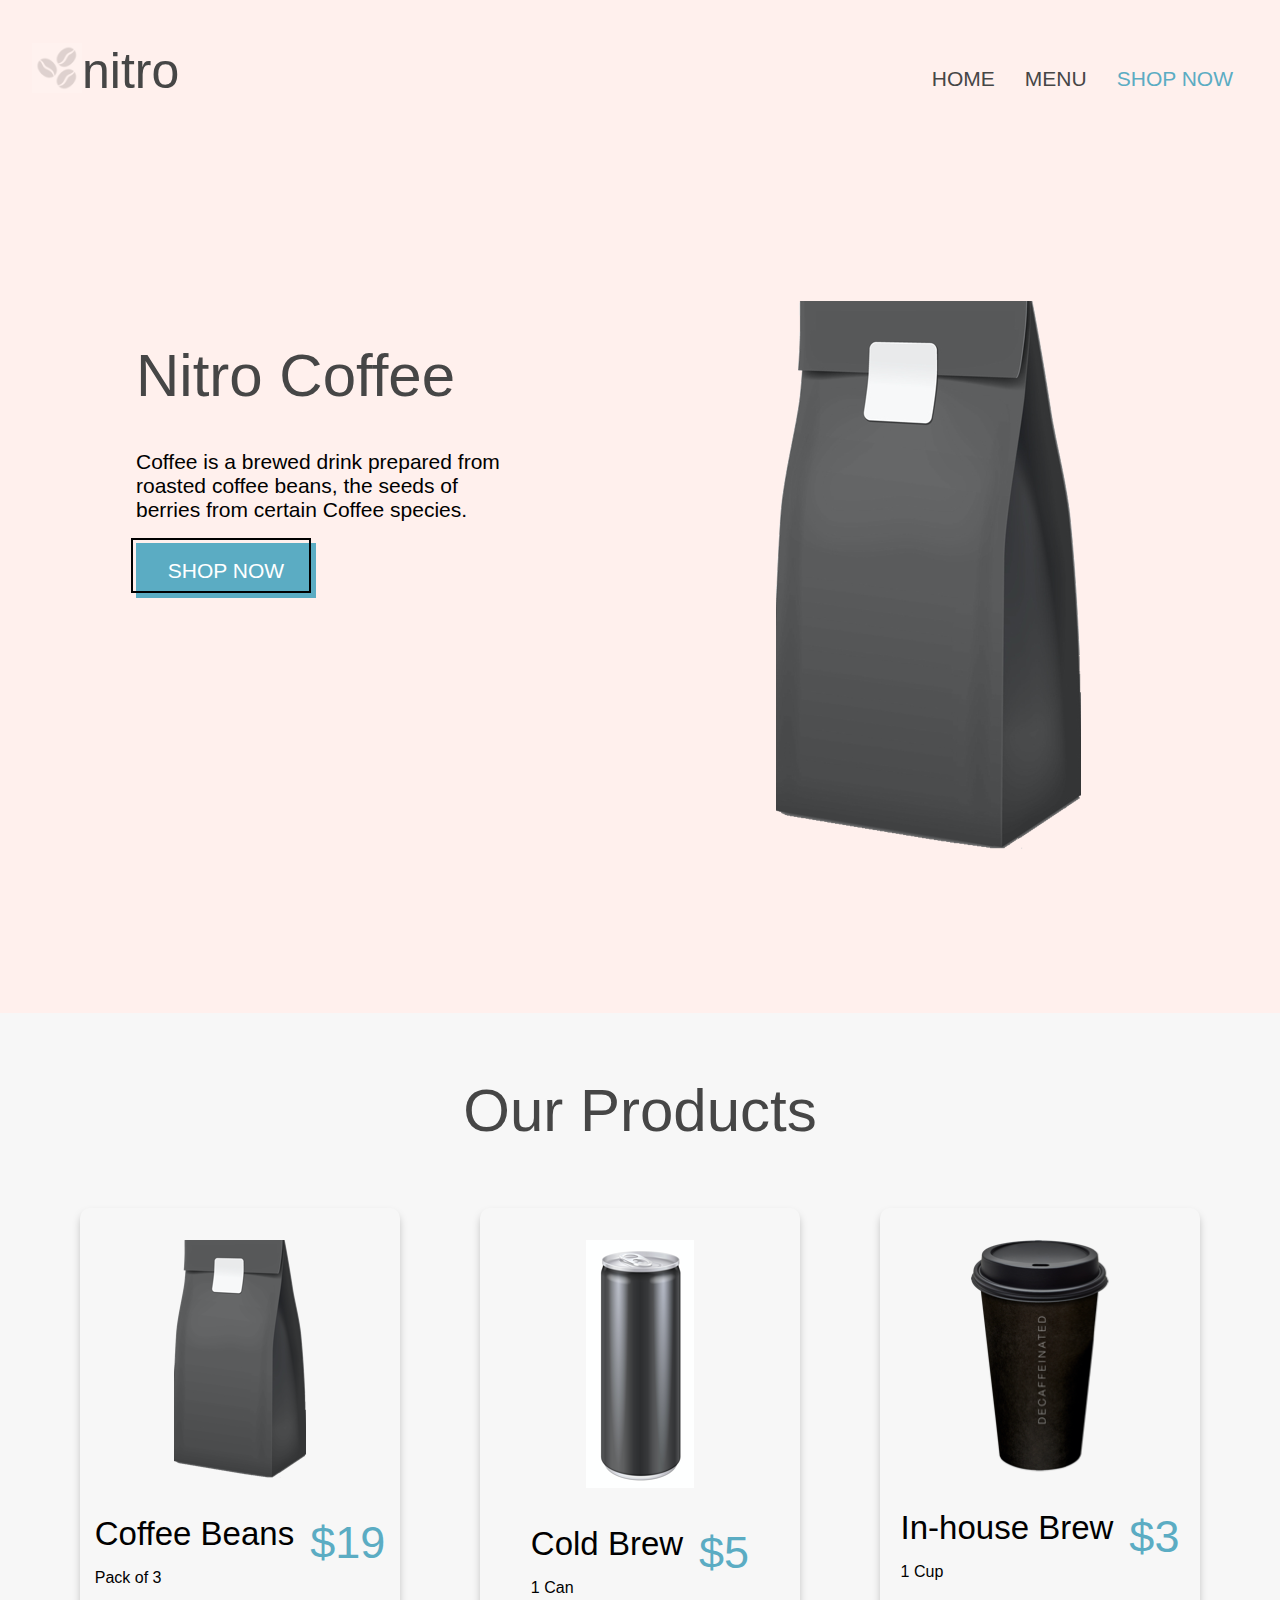
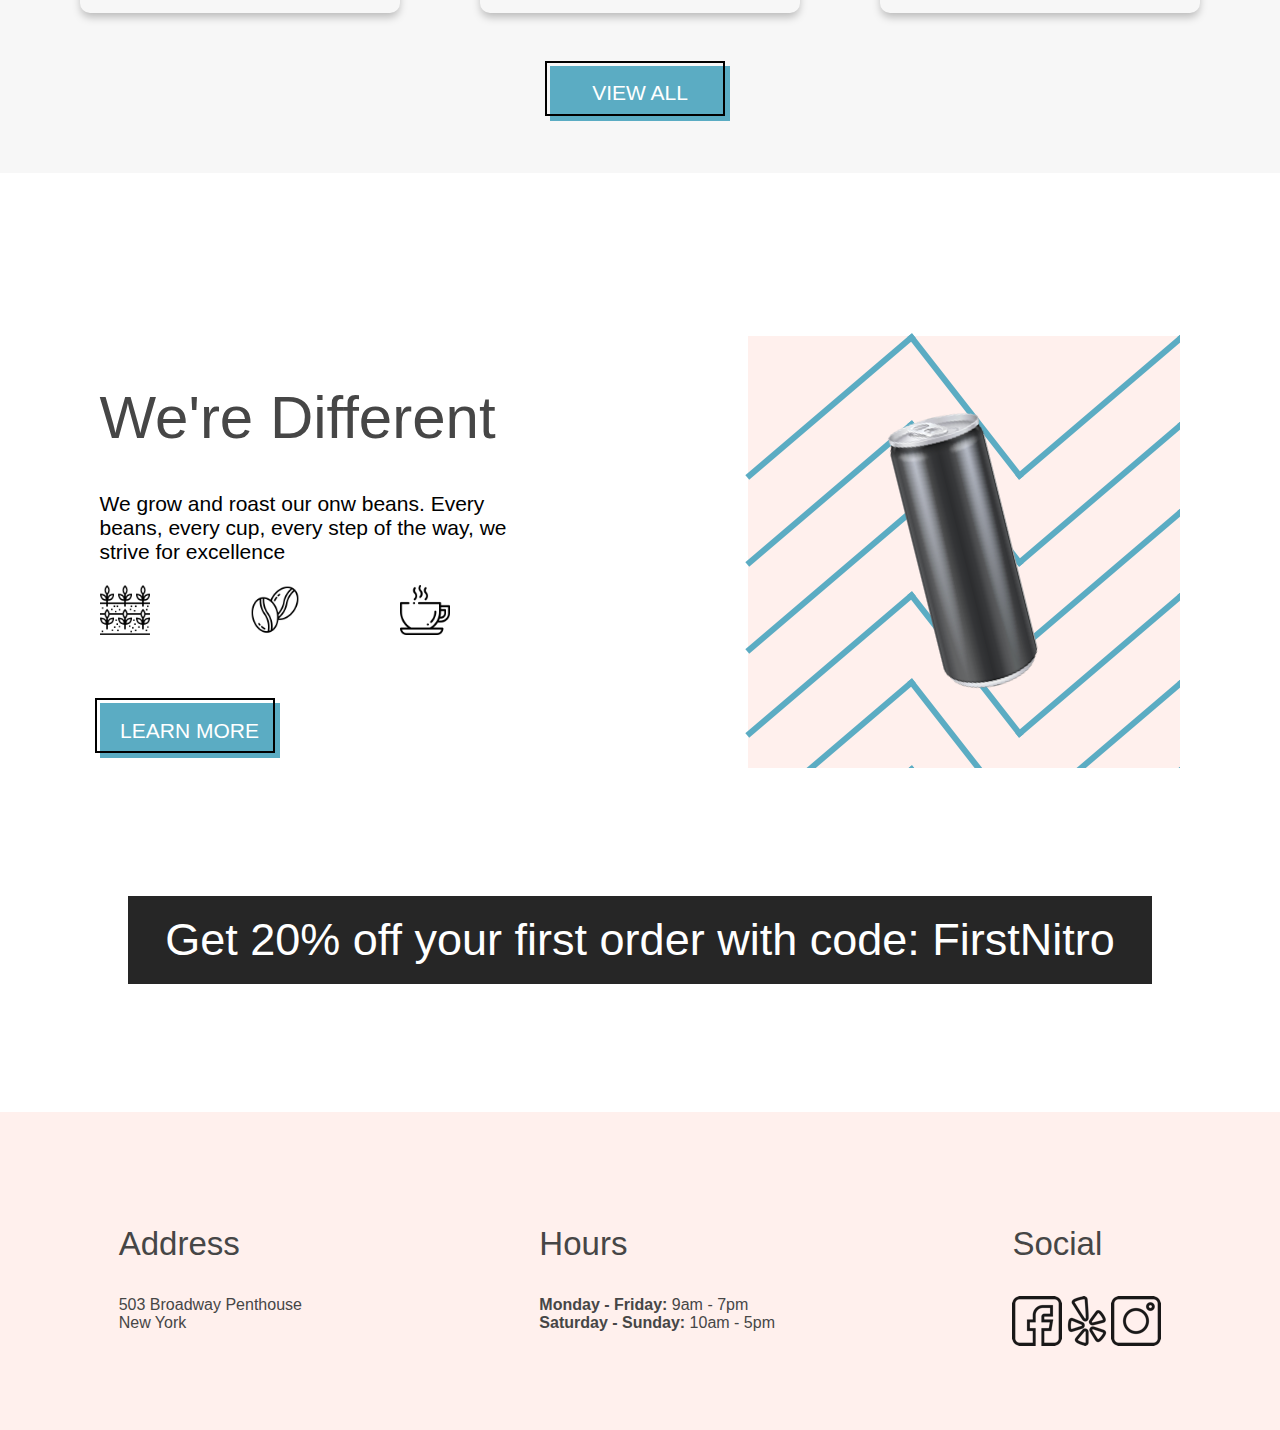
<file: index.html>
<!DOCTYPE html>
<html lang="en">
<head>
    <meta charset="UTF-8">
    <meta name="viewport" content="width=device-width, initial-scale=1.0">
    <title>Coffee</title>
    <link rel="stylesheet" type="text/css" href="css/main.css"/>
</head>
<body>
    <header> 
        <nav class="header"> 
            <div class="header__main">
                <img class="header__img" src="assets/coffee-shop-assets/logobeans.png"/>
                <h2 class="header__heading">nitro</h2>
            </div>
            <div>     
                <ul  class="header__list">
                    <li class="header__list--display">
                        <a class="header__link" href="./index.html">HOME</a>
                    </li>
                    <li class="header__list--display">
                        <a class="header__link" href="./pages/menu.html">MENU</a>
                    </li>
                    <li class="header__list--display">
                        <a class="header__link header__link--color" href="#fgh">SHOP NOW</a>
                    </li>
                </ul>
            </div>
        </nav>
    </header>
    <main>
        <div class="main__heading">
                <div class="main__heading--position">
                    <h1 class="main__heading-one main__heading-one--margin">Nitro Coffee</h1>
                    <p class="main__para">Coffee is a brewed drink prepared from
                    roasted coffee beans, the seeds of 
                    berries from certain Coffee species.
                    </p>
                    <button class="main__btn ">SHOP NOW</button>
                </div>
                <div class="main__main-img--position">
                    <img class="main__img" src="assets/coffee-shop-assets/coffeebeans-hero.png"><br>
                </div>
            </div>
        </main>    
     <section class="cardSection">
        <div>
            <h2 class="card__heading">Our Products</h2>
        </div>
        <div class="card">    
            <div class="card__box">
                <img src="assets/coffee-shop-assets/coffeebeans.png">
                <div class="card__text-block">
                    <div>
                    <h3 class="card__name">Coffee Beans</h3>
                    <p>Pack of 3</p>
                    </div>
                    <div class="card__price--pad">
                        <p class="card__price" >$19</p>
                    </div>
               </div>
            </div>
            <div class="card__box">
                <img src="assets/coffee-shop-assets/coldbrew.png">
                <div class="card__text-block">
                    <div>
                        <h3 class="card__name">Cold Brew</h3>
                        <p>1 Can</p>
                    </div>
                    <div class="card__price--pad">
                        <p class="card__price">$5</p>
                    </div>
                </div>
            </div>   
            <div class="card__box">
                <img src="assets/coffee-shop-assets/inhousebrew.png">
                <div class="card__text-block">
                    <div>
                        <h3 class="card__name">In-house Brew</h3>
                        <p>1 Cup</p>
                    </div>
                    <div class="card__price--pad">
                        <p class="card__price">$3</p>
                    </div>
               </div>
            </div>
        </div>        
            <div>
                <button class="card__btn">VIEW ALL</button>
            </div> 
    </section>
    <div class="different">
        <div>
            <h1 class="different__heading">We're Different</h1>
            <p class="different__para">We grow and roast our onw beans. Every<br>
                beans, every cup, every step of the way, we<br>
                strive for excellence
            </p>
            <div>
                <img class="different__img" src="assets/coffee-shop-assets/planting-icon.png"/>
                <img class="different__img" src="assets/coffee-shop-assets/2-coffee-beans-icon.png"/>
                <img class="different__img" src="assets/coffee-shop-assets/coffee-cup-icon.png"/>
            </div>
            <button class="different__btn">LEARN MORE </button>
        </div>
        <div class="can-background">
            <img class="can" src="assets/coffee-shop-assets/tiltedcan.png"/>
        </div>
    </div>
    <div>
        <p class="banner">Get 20% off your first order with code: FirstNitro</p>
    </div>
   <footer>
        <div class="footer">
            <div>
                <h3 class="footer__heading">Address</h3>
                <p class="footer__para">503 Broadway Penthouse</p>
                <p class="footer__para">New York</p>
            </div>
            <div>
                <h3 class="footer__heading">Hours</h3>
                <p class="footer__para"><strong>Monday - Friday:</strong> 9am - 7pm</p>
                <p class="footer__para"><strong>Saturday - Sunday:</strong> 10am - 5pm</p>
            </div>
            <div>
                <h3 class="footer__heading">Social</h3>
                <img src="assets/coffee-shop-assets/facebook.png">
                <img src="assets/coffee-shop-assets/yelp.png">
                <img src="assets/coffee-shop-assets/instagram.png">
            </div>
        </div>
   </footer>
</body>
</html>
</file>
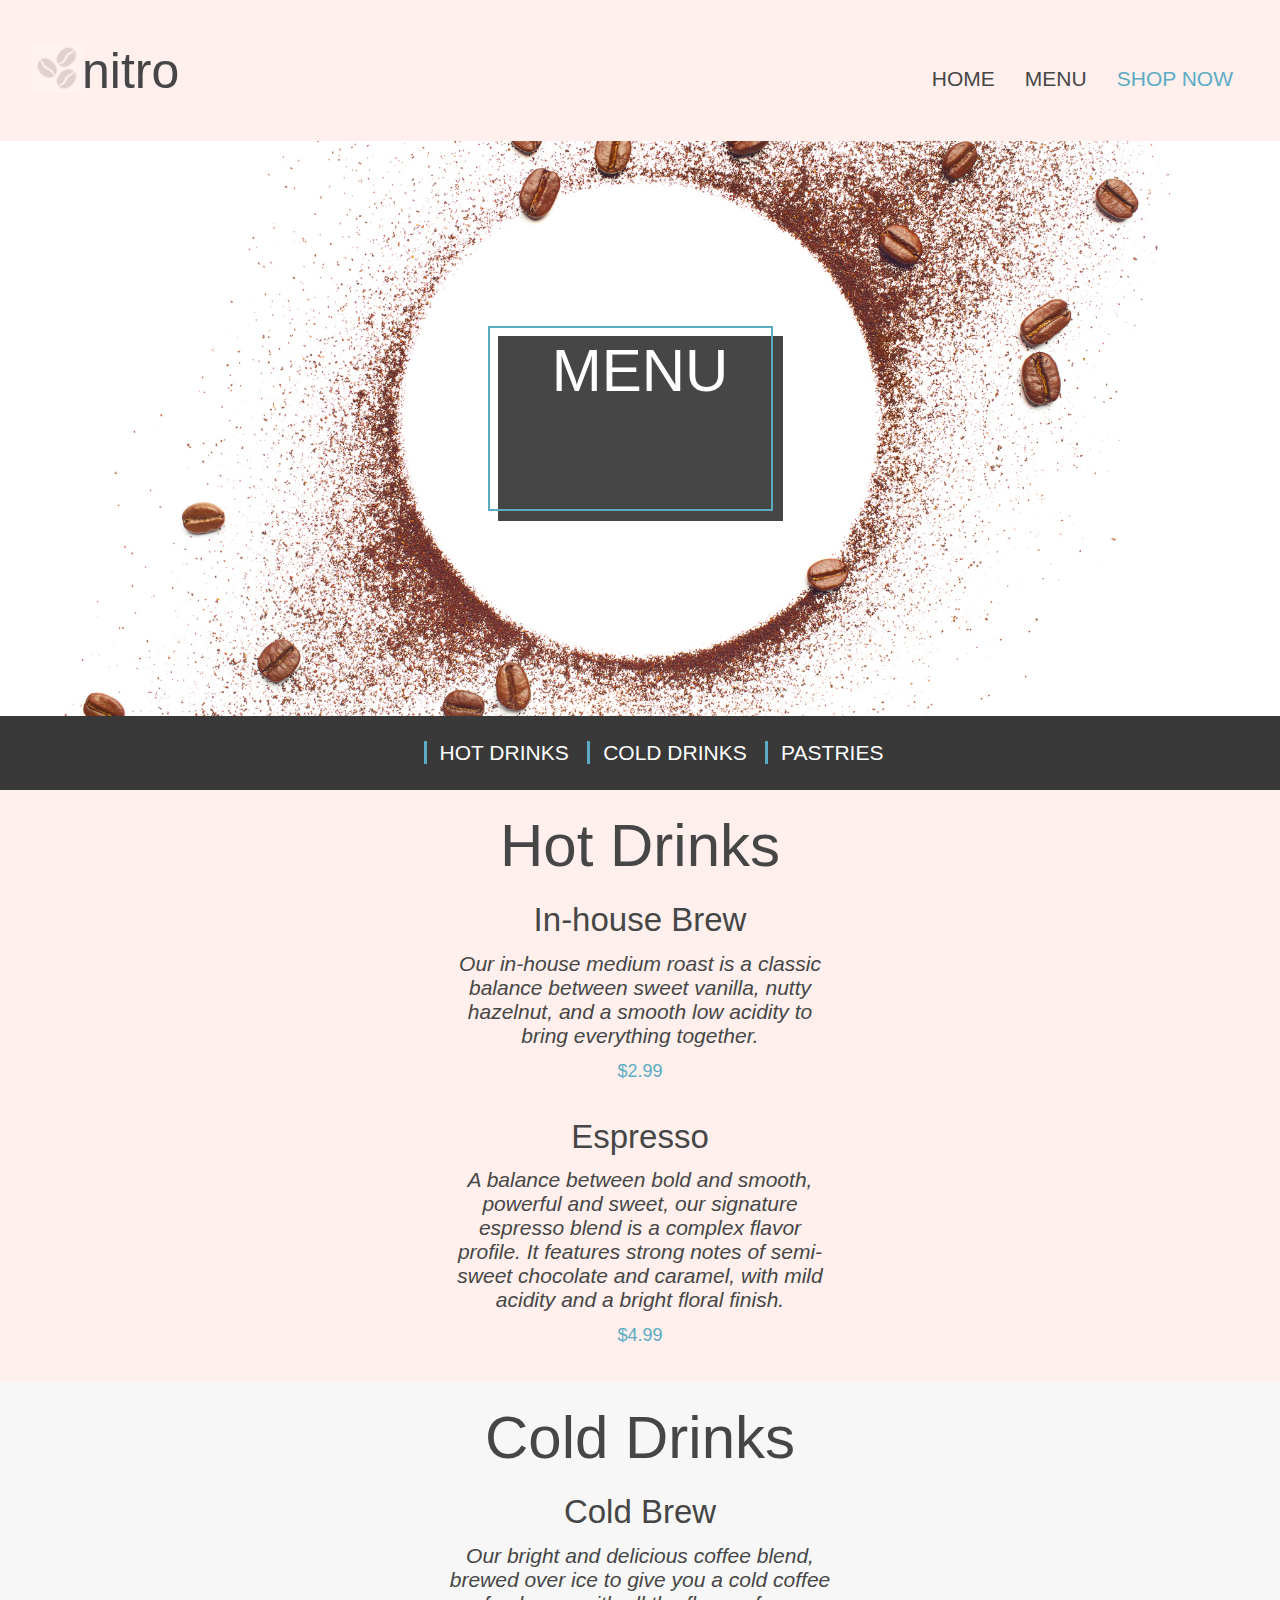
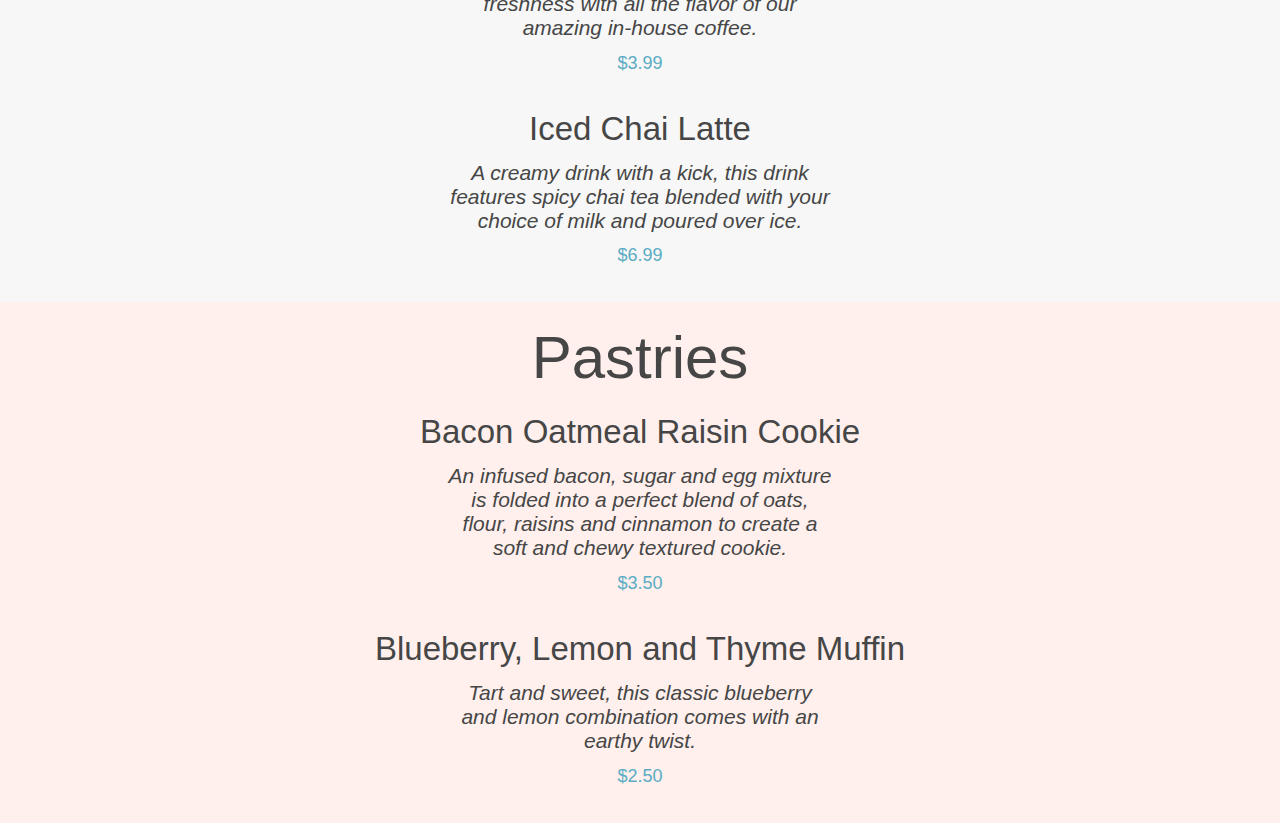
<file: pages/menu.html>
<!DOCTYPE html>
<html lang="en">
<head>
    <meta charset="UTF-8">
    <link rel="stylesheet" type="text/css" href="../css/menu.css"/>
    <title>Coffee</title>
</head>
<body>
    <header> 
        <nav class="header"> 
            <div class="header__main">
                <img class="header__img" src="../assets/coffee-shop-assets/logobeans.png"/>
                <h2 class="header__heading">nitro</h2>
            </div>
            <div>     
                <ul  class="header__list">
                    <li class="header__list--display">
                        <a class="header__link" href="../index.html">HOME</a>
                    </li>
                    <li class="header__list--display">
                        <a class="header__link" href="./menu.html">MENU</a>
                    </li>
                    <li class="header__list--display">
                        <a class="header__link header__link--color" href="#fgh">SHOP NOW</a>
                    </li>
                </ul>
            </div>
        </nav>
    </header>
    <section>
        <div class="menu">
            <div class="menu__box">
                <h1 class="menu__box-hd1">MENU</h1>
            </div>
        </div>
        <nav class="subNav">
            <ul class="subNav__list--margin">
                <li class="subNav__list"><a class="subNav__link" href="#hotDrinks">HOT DRINKS</a></li>
                <li class="subNav__list"><a class="subNav__link" href="#ColdDrinks">COLD DRINKS</a></li>
                <li class="subNav__list"><a class="subNav__link" href="#Pastries">PASTRIES</a></li>
            </ul>
        </nav>
    </section>
    <section>
        <div>
            <div class="section">
                <h2 class="section__hd2">Hot Drinks</h2>
                <h3 class="section__hd3">In-house Brew</h3>
                <p class="section__para">Our in-house medium roast is a classic balance between sweet vanilla, nutty hazelnut,
                   and a smooth low acidity to bring everything together.</p>
                <p class="section__para--price">$2.99</p>
                <h3 class="section__hd3">Espresso</h3>
                <p class="section__para">A balance between bold and smooth, powerful and sweet, our signature espresso blend is a complex flavor profile.
                    It features strong notes of semi-sweet chocolate and caramel,
                    with mild acidity and a bright floral finish.</p>
                <p class="section__para--price">$4.99</p>
            </div>
            <div class="section section--color">
                <h2 class="section__hd2">Cold Drinks</h2>
                <h3 class="section__hd3">Cold Brew</h3>
                <p class="section__para">Our bright and delicious coffee blend,
                    brewed over ice to give you a cold coffee freshness with all the flavor of our amazing in-house coffee.</p>
                <p class="section__para--price">$3.99</p>
                <h3 class="section__hd3">Iced Chai Latte</h3>
                <p class="section__para">A creamy drink with a kick, 
                    this drink features spicy chai tea blended with your choice of milk and poured over ice.
                <p class="section__para--price">$6.99</p>
            </div>
            <div class="section">
                <h2 class="section__hd2">Pastries</h2>
                <h3 class="section__hd3">Bacon Oatmeal Raisin Cookie</h3>
                <p class="section__para">An infused bacon, sugar and egg mixture is folded into a perfect blend of oats,
                    flour, raisins and cinnamon to create a soft and chewy textured cookie.</p>
                <p class="section__para--price">$3.50</p>    
                <h3 class="section__hd3">Blueberry, Lemon and Thyme Muffin</h3>
                <p class="section__para">Tart and sweet, this classic blueberry and lemon combination comes with an earthy twist.</p>
                <p class="section__para--price">$2.50</p>
            </div>
        </div>
   </section>
</body>
</html>
</file>
<file: css/main.css>
html, body {
  margin: 0;
  padding: 0;
  -webkit-box-sizing: border-box;
          box-sizing: border-box;
  font-family: Helvetica, Arial, sans-serif;
}

*,
*::before,
*::after {
  -webkit-box-sizing: inherit;
          box-sizing: inherit;
}

@-webkit-keyframes rotate {
  from {
    -webkit-transform: rotate(0);
            transform: rotate(0);
  }
  to {
    -webkit-transform: rotate(360deg);
            transform: rotate(360deg);
  }
}

@keyframes rotate {
  from {
    -webkit-transform: rotate(0);
            transform: rotate(0);
  }
  to {
    -webkit-transform: rotate(360deg);
            transform: rotate(360deg);
  }
}

@-webkit-keyframes glow {
  0% {
    background: #000000;
    color: #ffffff;
  }
  100% {
    background: #5bacc3;
    color: #ffffff;
  }
}

@keyframes glow {
  0% {
    background: #000000;
    color: #ffffff;
  }
  100% {
    background: #5bacc3;
    color: #ffffff;
  }
}

.header {
  background-color: #fff0ed;
  display: -webkit-box;
  display: -ms-flexbox;
  display: flex;
  -webkit-box-align: center;
      -ms-flex-align: center;
          align-items: center;
  -webkit-box-pack: justify;
      -ms-flex-pack: justify;
          justify-content: space-between;
  padding: 0 2em;
}

.header__main {
  display: -webkit-box;
  display: -ms-flexbox;
  display: flex;
  max-width: 100%;
}

.header__img {
  height: 50px;
  margin-top: 2.7em;
}

.header__heading {
  color: #464646;
  font-size: 50px;
  font-weight: 100;
}

.header__list {
  list-style-type: none;
  display: -webkit-box;
  display: -ms-flexbox;
  display: flex;
  padding-top: 1em;
}

.header__list--display {
  margin: 15px;
}

.header__link {
  text-decoration: none;
  color: #464646;
  font-size: 21px;
}

.header__link--color {
  color: #5bacc3;
}

.main__heading {
  display: -webkit-box;
  display: -ms-flexbox;
  display: flex;
  background-color: #fff0ed;
  padding: 10em 0;
}

.main__heading--position {
  margin-left: 8.5em;
  width: 50%;
}

.main__img--position {
  width: 50%;
  display: -webkit-box;
  display: -ms-flexbox;
  display: flex;
  -webkit-box-pack: end;
      -ms-flex-pack: end;
          justify-content: flex-end;
  margin-right: 10em;
}

.main__heading-one {
  font-size: 60px;
  font-weight: 100;
  color: #464646;
}

.main__para {
  max-width: 60%;
  font-size: 21px;
}

.main__btn {
  background-color: #5bacc3;
  width: 180px;
  height: 55px;
  color: #ffffff;
  font-size: 21px;
  border: none;
  position: relative;
}

.main__btn::after {
  content: "";
  clear: both;
  display: block;
  width: 180px;
  height: 55px;
  border: 2px solid #000000;
  position: absolute;
  top: 0px;
  left: 0px;
  -webkit-transition: -webkit-transform 0.3s;
  transition: -webkit-transform 0.3s;
  transition: transform 0.3s;
  transition: transform 0.3s, -webkit-transform 0.3s;
  -webkit-transform: translate(-5px, -5px);
          transform: translate(-5px, -5px);
}

.main__btn:active::after {
  -webkit-transform: translate(0px, 0px);
          transform: translate(0px, 0px);
}

.cardSection {
  text-align: center;
  background-color: #f7f7f7;
}

.card__heading {
  font-size: 60px;
  font-weight: 100;
  margin: 0;
  padding: 7vh;
  color: #464646;
}

.card {
  display: -webkit-box;
  display: -ms-flexbox;
  display: flex;
  -webkit-box-orient: horizontal;
  -webkit-box-direction: normal;
      -ms-flex-direction: row;
          flex-direction: row;
  -webkit-box-pack: space-evenly;
      -ms-flex-pack: space-evenly;
          justify-content: space-evenly;
}

.card__box {
  -webkit-box-shadow: 0 5px 9px -1px rgba(0, 0, 0, 0.25);
          box-shadow: 0 5px 9px -1px rgba(0, 0, 0, 0.25);
  border-radius: 10px;
  width: 20em;
  padding-top: 2em;
}

.card__text-block {
  text-align: left;
  display: -webkit-box;
  display: -ms-flexbox;
  display: flex;
  -webkit-box-pack: center;
      -ms-flex-pack: center;
          justify-content: center;
  -webkit-box-align: center;
      -ms-flex-align: center;
          align-items: center;
}

.card__name {
  font-size: 33px;
  font-weight: 100;
  margin-bottom: 0;
}

.card__price--pad {
  margin-left: 1em;
}

.card__price {
  color: #5bacc3;
  font-size: 5vh;
  margin: 0;
}

.card__btn {
  margin: 2.5em;
  background-color: #5bacc3;
  width: 180px;
  height: 55px;
  color: #ffffff;
  font-size: 21px;
  border: none;
  position: relative;
}

.card__btn::after {
  content: "";
  clear: both;
  display: block;
  width: 180px;
  height: 55px;
  border: 2px solid #000000;
  position: absolute;
  top: 0px;
  left: 0px;
  -webkit-transition: -webkit-transform 0.3s;
  transition: -webkit-transform 0.3s;
  transition: transform 0.3s;
  transition: transform 0.3s, -webkit-transform 0.3s;
  -webkit-transform: translate(-5px, -5px);
          transform: translate(-5px, -5px);
}

.card__btn:active::after {
  -webkit-transform: translate(0px, 0px);
          transform: translate(0px, 0px);
}

.different {
  display: -webkit-box;
  display: -ms-flexbox;
  display: flex;
  -ms-flex-pack: distribute;
      justify-content: space-around;
  -webkit-box-align: center;
      -ms-flex-align: center;
          align-items: center;
  padding-top: 10em;
}

.different__heading {
  font-size: 60px;
  font-weight: 100;
  color: #464646;
}

.different__para {
  font-size: 21px;
}

.different__img {
  height: 50px;
  margin: 0 6em 4em 0;
}

.different__btn {
  background-color: #5bacc3;
  width: 180px;
  height: 55px;
  color: #ffffff;
  font-size: 21px;
  border: none;
  position: relative;
}

.different__btn::after {
  content: "";
  clear: both;
  display: block;
  width: 180px;
  height: 55px;
  border: 2px solid #000000;
  position: absolute;
  top: 0px;
  left: 0px;
  -webkit-transition: -webkit-transform 0.3s;
  transition: -webkit-transform 0.3s;
  transition: transform 0.3s;
  transition: transform 0.3s, -webkit-transform 0.3s;
  -webkit-transform: translate(-5px, -5px);
          transform: translate(-5px, -5px);
}

.different__btn:active::after {
  -webkit-transform: translate(0px, 0px);
          transform: translate(0px, 0px);
}

.can-background {
  background-image: url(../assets/coffee-shop-assets/coldbrewbackground.png);
  width: 435px;
  height: 435px;
  -webkit-box-pack: center;
      -ms-flex-pack: center;
          justify-content: center;
  -webkit-box-align: center;
      -ms-flex-align: center;
          align-items: center;
  display: -webkit-box;
  display: -ms-flexbox;
  display: flex;
}

.can {
  -webkit-animation: rotate 2s linear infinite;
          animation: rotate 2s linear infinite;
  -webkit-animation-play-state: paused;
          animation-play-state: paused;
}

.can:hover {
  -webkit-animation-play-state: running;
          animation-play-state: running;
}

.banner {
  background-color: rgba(0, 0, 0, 0.85);
  color: #ffffff;
  text-align: center;
  width: 80vw;
  font-size: 45px;
  padding: 2vh;
  margin: 10% 10%;
  -webkit-animation: glow 2.5s linear infinite alternate;
          animation: glow 2.5s linear infinite alternate;
}

.footer {
  background-color: #fff0ed;
  color: #464646;
  display: -webkit-box;
  display: -ms-flexbox;
  display: flex;
  -ms-flex-pack: distribute;
      justify-content: space-around;
  padding: 5em 0;
}

.footer__heading {
  font-size: 33px;
  font-weight: 100;
}

.footer__para {
  margin: 0;
}

.footer__right-img {
  height: 50px;
}
/*# sourceMappingURL=main.css.map */
</file>
<file: css/menu.css>
html, body {
  margin: 0;
  padding: 0;
  -webkit-box-sizing: border-box;
          box-sizing: border-box;
  font-family: Helvetica, Arial, sans-serif;
}

*,
*::before,
*::after {
  -webkit-box-sizing: inherit;
          box-sizing: inherit;
}

.header {
  background-color: #fff0ed;
  display: -webkit-box;
  display: -ms-flexbox;
  display: flex;
  -webkit-box-align: center;
      -ms-flex-align: center;
          align-items: center;
  -webkit-box-pack: justify;
      -ms-flex-pack: justify;
          justify-content: space-between;
  padding: 0 2em;
}

.header__main {
  display: -webkit-box;
  display: -ms-flexbox;
  display: flex;
  max-width: 100%;
}

.header__img {
  height: 50px;
  margin-top: 2.7em;
}

.header__heading {
  color: #464646;
  font-size: 50px;
  font-weight: 100;
}

.header__list {
  list-style-type: none;
  display: -webkit-box;
  display: -ms-flexbox;
  display: flex;
  padding-top: 1em;
}

.header__list--display {
  margin: 15px;
}

.header__link {
  text-decoration: none;
  color: #464646;
  font-size: 21px;
}

.header__link--color {
  color: #5bacc3;
}

.menu {
  background-image: url(../assets/coffee-shop-assets/coffee-circle.jpg);
  height: 575px;
  width: 100%;
  background-size: cover;
  background-position: center;
  text-align: center;
  display: -webkit-box;
  display: -ms-flexbox;
  display: flex;
  -webkit-box-pack: center;
      -ms-flex-pack: center;
          justify-content: center;
  -webkit-box-align: center;
      -ms-flex-align: center;
          align-items: center;
}

.menu__box {
  width: 285px;
  height: 185px;
  background-color: #464646;
  position: relative;
}

.menu__box::after {
  content: "";
  display: block;
  clear: both;
  width: 285px;
  height: 185px;
  border: 2px solid #5bacc3;
  position: absolute;
  top: 0px;
  left: 0px;
  -webkit-transition: -webkit-transform 0.3s;
  transition: -webkit-transform 0.3s;
  transition: transform 0.3s;
  transition: transform 0.3s, -webkit-transform 0.3s;
  -webkit-transform: translate(-10px, -10px);
          transform: translate(-10px, -10px);
}

.menu__box:hover::after {
  -webkit-transform: translate(0px, 0px);
          transform: translate(0px, 0px);
}

.menu__box-hd1 {
  margin: 0;
  color: white;
  font-size: 60px;
  font-weight: 100;
}

.subNav {
  width: 100%;
  height: 74px;
  background-color: #393939;
  text-align: center;
  list-style-type: none;
  font-size: 21px;
}

.subNav__list {
  display: inline-block;
  margin: 0;
  padding-top: 25px;
  padding-right: 1vw;
}

.subNav__list--margin {
  margin: 0;
}

.subNav__link {
  text-decoration: none;
  color: white;
  border-left: 3px solid #5bacc3;
  padding-left: 1vw;
}

.section {
  background-color: #fff0ed;
  text-align: center;
  color: #464646;
}

.section__hd2 {
  font-size: 60px;
  font-weight: 100;
  margin: 0;
  padding: 21px 0px;
}

.section__hd3 {
  font-size: 33px;
  font-weight: 100;
  margin: 0;
}

.section__para {
  font-size: 21px;
  font-style: italic;
  margin: 1vw 35vw;
}

.section__para--price {
  color: #5bacc3;
  margin: 0;
  padding-bottom: 4vh;
  font-size: 18px;
}

.section--color {
  background-color: #f7f7f7;
}
/*# sourceMappingURL=menu.css.map */
</file>
